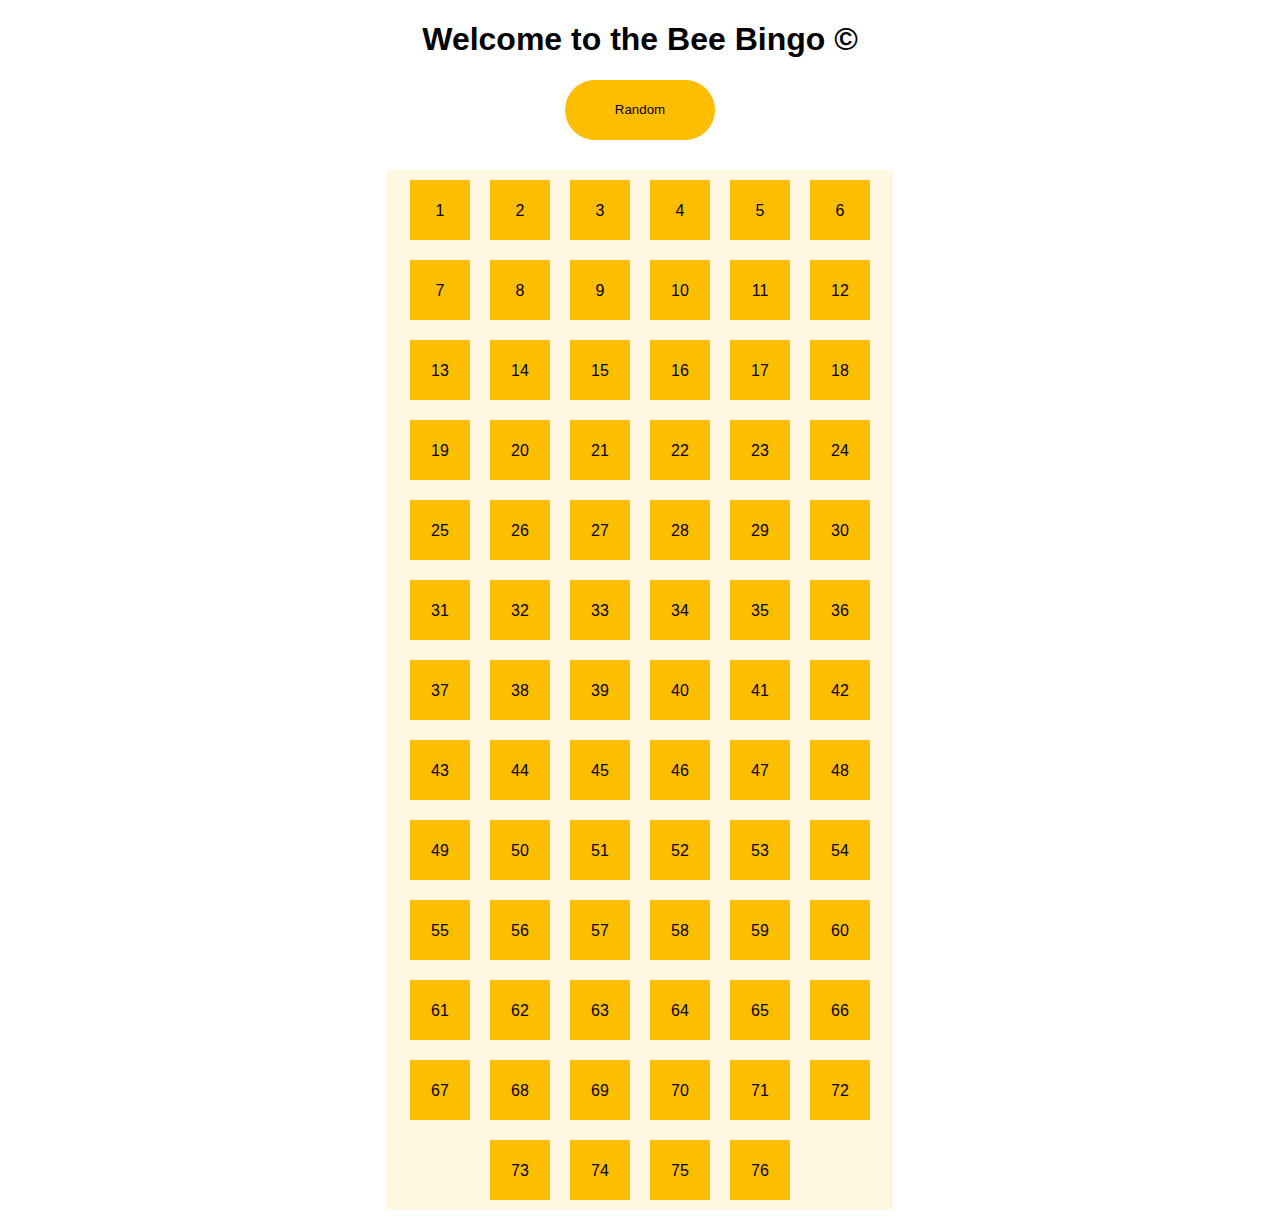
<file: liveCodingDebrief/index.html>
<!DOCTYPE html>
<html lang="en">
<head>
    <meta charset="UTF-8">
    <meta http-equiv="X-UA-Compatible" content="IE=edge">
    <meta name="viewport" content="width=device-width, initial-scale=1.0">
    <title>Document</title>
<style>
    * {
        font-family: Arial, Helvetica, sans-serif;
        text-align: center;
    }
    button {
        width: 150px;
        height: 60px;
        background-color: #ffbf00;
        color: black;
        border:none;
        border-radius: 40px;
        transition: .2s;
    }
    button:hover {
        transform: translate(-2px, -2px);
        font-weight: bold;
    }
    .bingo__wrapper {
        margin-left: 30%;
        margin-right: 30%;
        margin-top: 30px;
        width: 40%;
        overflow-wrap: normal;
        background-color: #fef7e2;
        
    }
    .singleCell {
        display: inline-block;
        width: 60px;
        height: 60px;
        background-color: #ffbf00;
        margin: 10px;

        font-size: 12pt;
        padding-top: calc(30px - (12pt / 2));
        box-sizing: border-box;
    }
    .selected {
        
        background-color: black;
        font-weight: bold;
        color: #ffbf00;
    }
</style>
</head>
<body>
    <h1>Welcome to the Bee Bingo © </h1>
    <button onclick="randomize()" id='generator'>Random</button>
    <div class="bingo__wrapper">

    </div>
    <script src="./index.js"></script>
</body>
</html>
</file>
